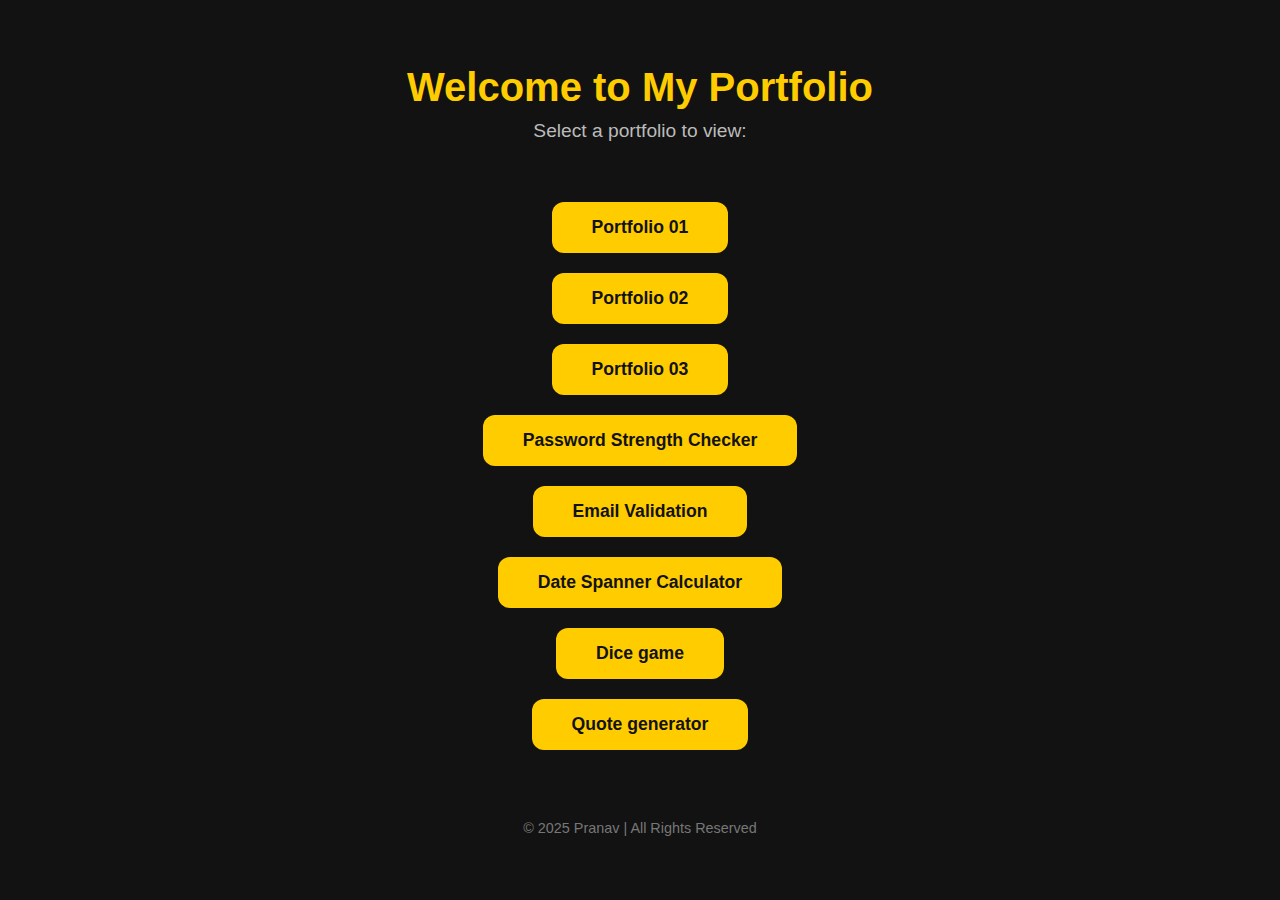
<file: index.html>
<!DOCTYPE html>
<html lang="en">
<head>
    <meta charset="UTF-8">
    <meta name="viewport" content="width=device-width, initial-scale=1.0">
    <title>Index Page</title>
      <link rel="icon"type="image/x-icon" href="images/starcon.png">
    <style>
        /* General Reset */
        * {
            margin: 0;
            padding: 0;
            box-sizing: border-box;
        }

        body {
            font-family: Arial, sans-serif;
            background-color: #121212; /* Dark background */
            color: #eee; /* Light text */
            display: flex;
            flex-direction: column;
            justify-content: center;
            align-items: center;
            min-height: 100vh;
            text-align: center; /* Center all text */
        }

        header {
            text-align: center;
            margin-bottom: 40px;
        }

        header h1 {
            font-size: 2.5rem;
            margin-bottom: 10px;
            color: #ffcc00; /* Gold heading */
        }

        header p {
            font-size: 1.2rem;
            color: #bbb;
        }

        nav {
            text-align: center;
        }

        nav ul {
            list-style: none;
        }

        nav ul li {
            margin: 20px 0;
        }

        nav ul li a {
            text-decoration: none;
            color: #121212;
            background-color: #ffcc00;
            padding: 15px 40px;
            border-radius: 12px;
            font-weight: bold;
            font-size: 1.1rem;
            transition: background-color 0.3s, transform 0.2s;
            display: inline-block;
        }

        nav ul li a:hover {
            background-color: #ffaa00;
            transform: scale(1.05);
        }

        footer {
            margin-top: 50px;
            font-size: 0.9rem;
            color: #777;
            text-align: center;
        }
    </style>
</head>
<body>

    <header>
        <h1>Welcome to My Portfolio</h1>
        <p>Select a portfolio to view:</p>
    </header>

    <main>
        <nav>
            <ul>
                <li><a href="practice.html" target="_blank">Portfolio 01</a></li>
                <li><a href="portfolio.html" target="_blank">Portfolio 02</a></li>
                <li><a href="portfolio3.html" target="_blank">Portfolio 03</a></li>
                <li><a href="password.html" target="_blank">Password Strength Checker</a></li>
                <li><a href="email.html" target="_blank">Email Validation</a></li>
                <li><a href="clock.html" target="_blank">Date Spanner Calculator</a></li>
                <li><a href="games.html" target="_blank">Dice game</a></li>
                <li><a href="quote.html" target="_blank">Quote generator</a></li>
            </ul>
        </nav>
    </main>

    <footer>
        <p>&copy; 2025 Pranav | All Rights Reserved</p>
    </footer>

</body>
</html>
</file>
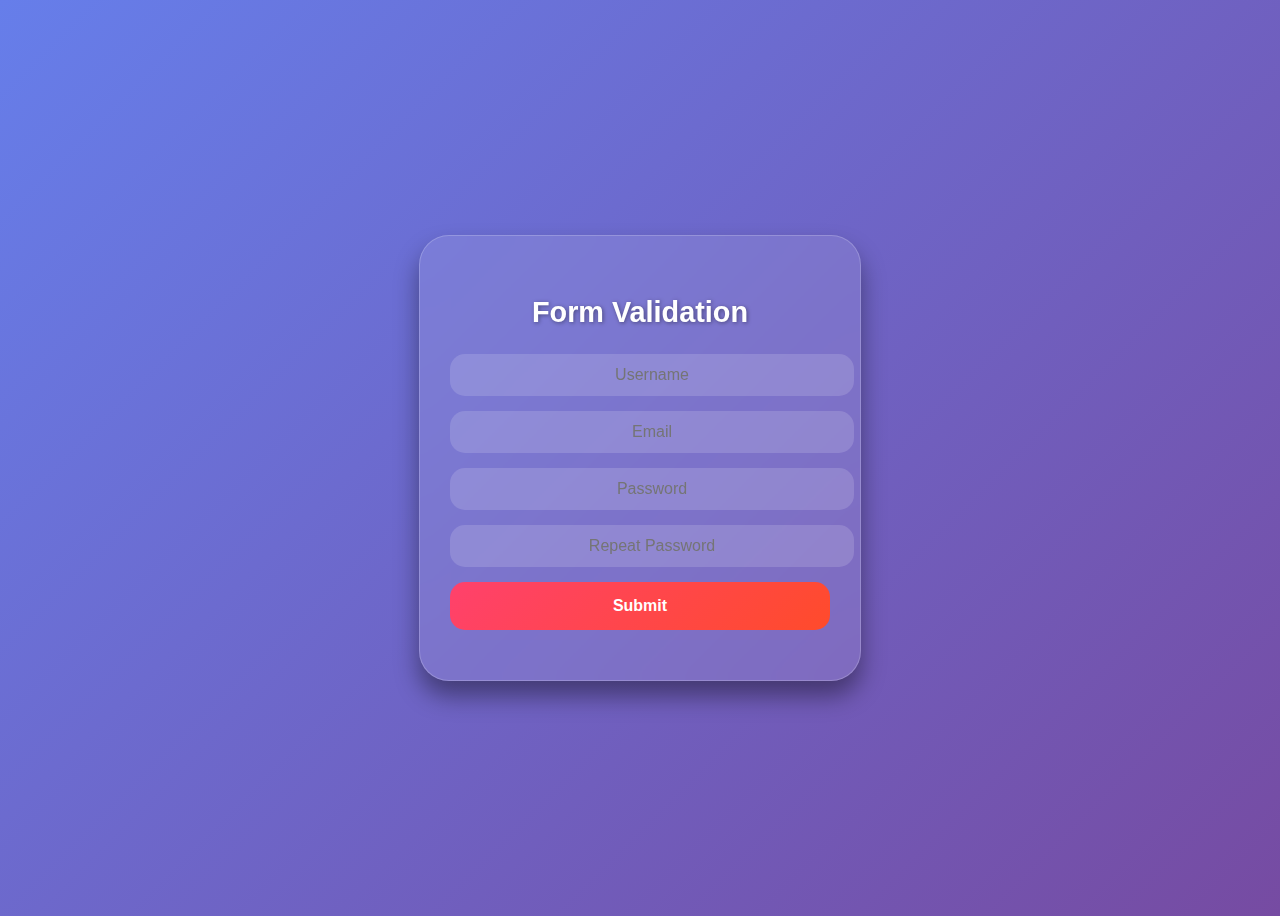
<file: email.html>
<!DOCTYPE html>
<html lang="en">
<head>
<meta charset="UTF-8">
<title>Form Validation</title>
<style>
body {
  font-family: Arial, sans-serif;
  height: 100vh;
  display: flex;
  justify-content: center;
  align-items: center;
  background: linear-gradient(135deg, #667eea, #764ba2);
  color: #fff;
}

.container {
  width: 380px;
  background: rgba(255,255,255,0.1);
  border-radius: 30px;
  padding: 40px 30px;
  text-align: center;
  box-shadow: 0 15px 25px rgba(0,0,0,0.4);
  backdrop-filter: blur(12px);
  border: 1px solid rgba(255,255,255,0.2);
}

h1 {
  margin-bottom: 25px;
  font-size: 1.8rem;
  text-shadow: 1px 1px 4px rgba(0,0,0,0.4);
}

input[type="text"], input[type="password"] {
  width: 100%;
  padding: 12px;
  margin-bottom: 15px;
  border-radius: 15px;
  border: none;
  font-size: 1rem;
  text-align: center;
  background: rgba(255,255,255,0.15);
  color: #fff;
  transition: all 0.3s ease;
}

input:focus {
  background: rgba(255,255,255,0.25);
  box-shadow: 0 0 10px rgba(255,255,255,0.3);
  outline: none;
}

button {
  width: 100%;
  padding: 15px;
  border: none;
  border-radius: 15px;
  font-weight: bold;
  background: linear-gradient(135deg, #ff416c, #ff4b2b);
  cursor: pointer;
  color: #fff;
  font-size: 1rem;
}

button:hover {
  transform: translateY(-2px);
  box-shadow: 0 5px 15px rgba(0,0,0,0.3);
}

#message {
  margin-top: 10px;
  color: #ffeb3b;
  font-size: 0.95rem;
}
</style>
</head>
<body>

<div class="container">
  <h1>Form Validation</h1>
  <form id="myForm">
    <input type="text" id="username" placeholder="Username" required>
    <input type="text" id="email" placeholder="Email" required>
    <input type="password" id="password1" placeholder="Password" required>
    <input type="password" id="password2" placeholder="Repeat Password" required>
    <button type="submit">Submit</button>
    <div id="message"></div>
  </form>
</div>

<script>
const form = document.getElementById('myForm');
const message = document.getElementById('message');

form.addEventListener('submit', (e) => {
  e.preventDefault();
  const username = document.getElementById('username').value;
  const email = document.getElementById('email').value;
  const password1 = document.getElementById('password1').value;
  const password2 = document.getElementById('password2').value;

  let msgs = [];

  if (!username) msgs.push("Username required");
  if (!email.match(/^\S+@\S+\.\S+$/)) msgs.push("Invalid email");
  if (password1.length < 8) msgs.push("Password must be 8+ chars");
  if (password1 !== password2) msgs.push("Passwords do not match");

  if (msgs.length > 0) {
    message.innerHTML = "⚠️ " + msgs.join("<br>");
  } else {
    message.innerHTML = "✅ Form submitted successfully!";
  }
});
</script>
</body>
</html>
</file>
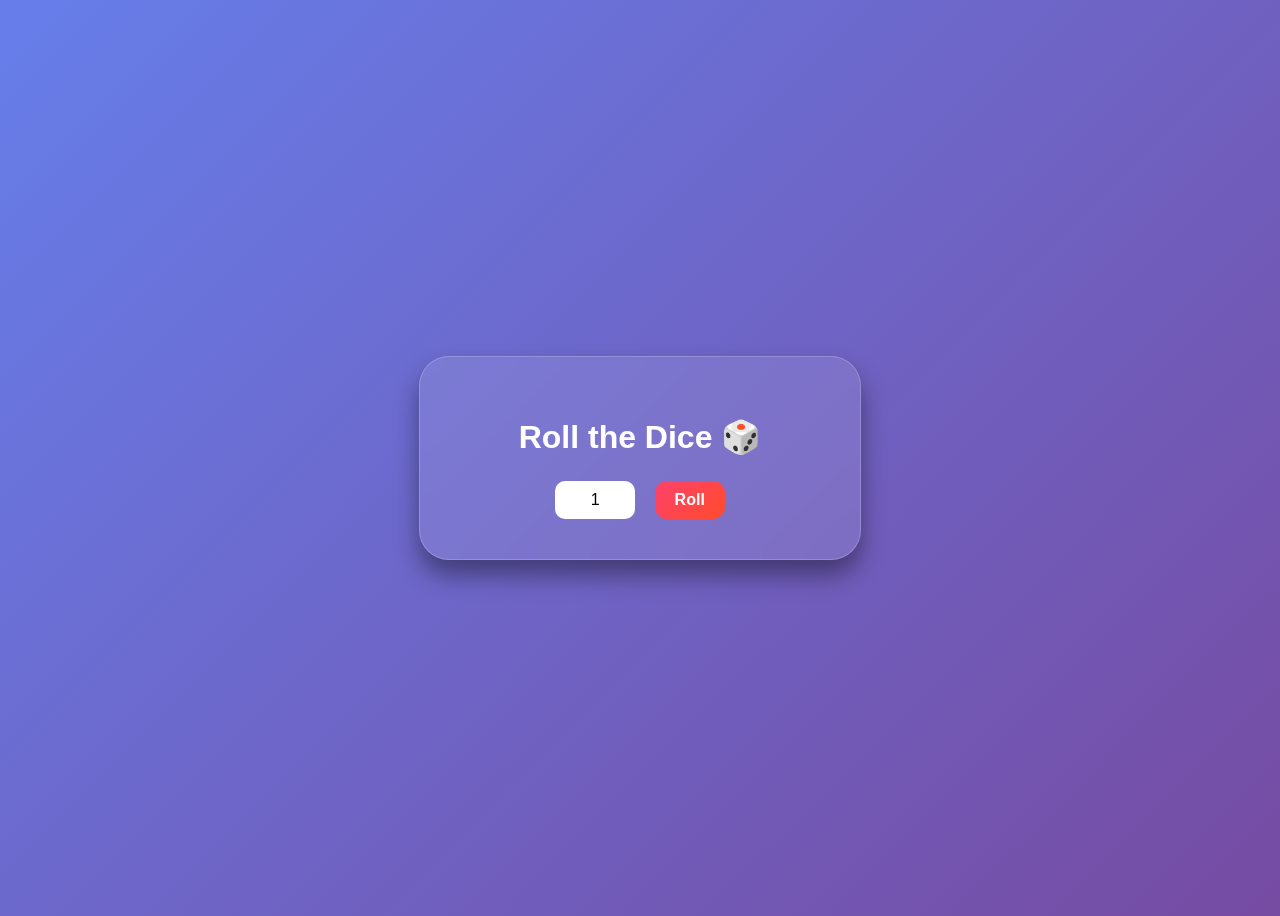
<file: games.html>
<!DOCTYPE html>
<html lang="en">
<head>
<meta charset="UTF-8">
<title>Dice Game</title>
<style>
body {
  font-family: Arial, sans-serif;
  height: 100vh;
  display: flex;
  justify-content: center;
  align-items: center;
  background: linear-gradient(135deg, #667eea, #764ba2);
  color: #fff;
}

.container {
  width: 380px;
  background: rgba(255,255,255,0.1);
  border-radius: 30px;
  padding: 40px 30px;
  text-align: center;
  box-shadow: 0 15px 25px rgba(0,0,0,0.4);
  backdrop-filter: blur(12px);
  border: 1px solid rgba(255,255,255,0.2);
}

h1 {
  margin-bottom: 25px;
}

input[type="text"] {
  width: 60px;
  padding: 10px;
  margin-right: 15px;
  border-radius: 10px;
  border: none;
  text-align: center;
  font-size: 1rem;
}

button {
  padding: 10px 20px;
  border: none;
  border-radius: 12px;
  font-weight: bold;
  background: linear-gradient(135deg, #ff416c, #ff4b2b);
  cursor: pointer;
  color: #fff;
  font-size: 1rem;
  transition: all 0.3s ease;
}

button:hover {
  transform: translateY(-2px);
  box-shadow: 0 5px 15px rgba(0,0,0,0.3);
}
</style>
</head>
<body>

<div class="container">
  <h1>Roll the Dice 🎲</h1>
  <input type="text" id="dice1" value="1" readonly>
  <button onclick="rollDice()">Roll</button>
</div>

<script>
function rollDice() {
  const dice1 = Math.floor(Math.random()*6)+1;
  document.getElementById('dice1').value = dice1;
}
</script>
</body>
</html>
</file>
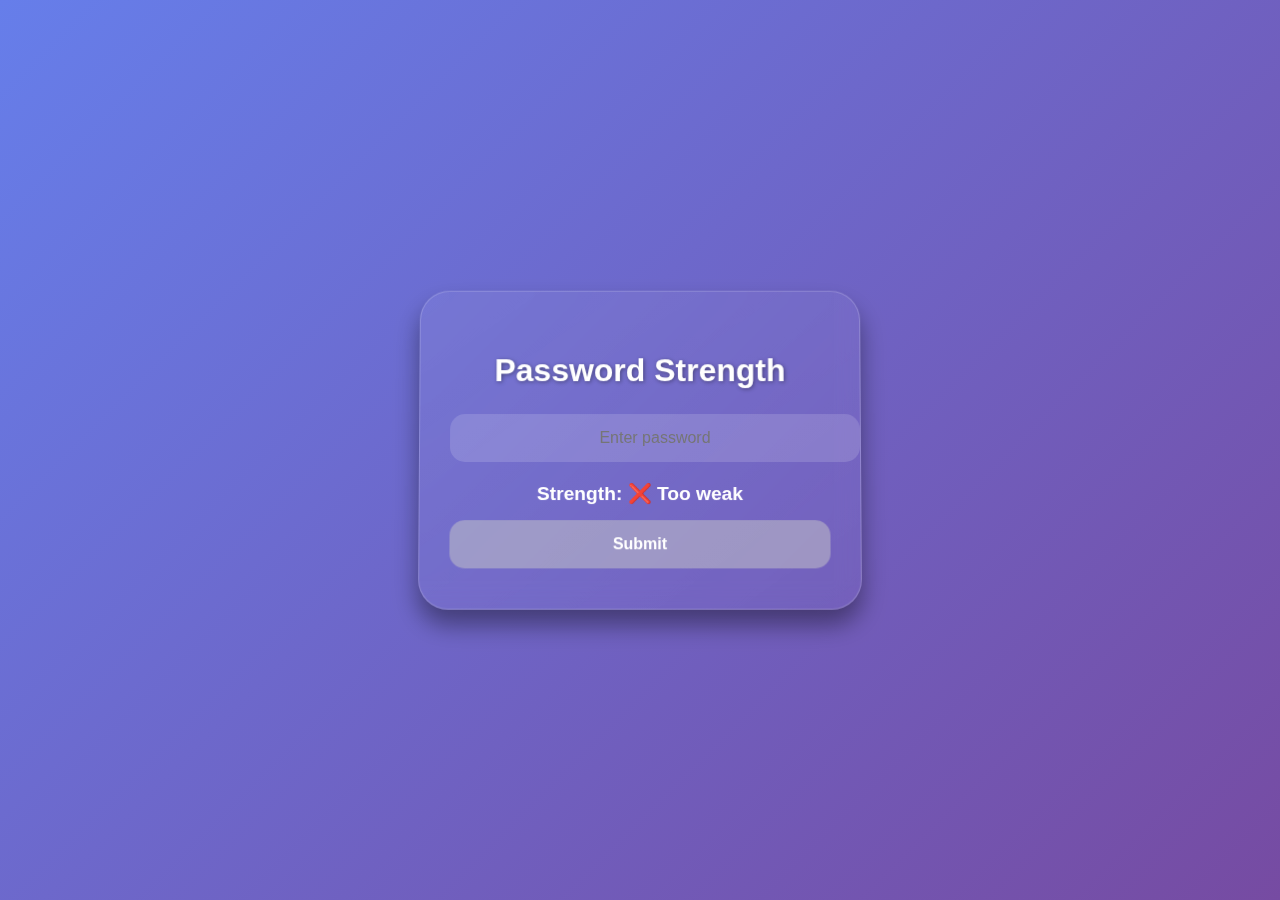
<file: password.html>
<!DOCTYPE html>
<html lang="en">
<head>
<meta charset="UTF-8">
<title>Password Strength Checker</title>
<style>
body {
  font-family: Arial, sans-serif;
  height: 100vh;
  margin: 0;
  display: flex;
  justify-content: center;
  align-items: center;
  background: linear-gradient(135deg, #667eea, #764ba2);
  color: #fff;
}

/* ===== New Box Design ===== */
.container {
  width: 380px;
  background: linear-gradient(145deg, #ffffff10, #ffffff05);
  border-radius: 30px;
  padding: 40px 30px;
  text-align: center;
  box-shadow: 0 15px 25px rgba(0,0,0,0.4);
  backdrop-filter: blur(12px);
  border: 1px solid rgba(255,255,255,0.2);
  transform: perspective(600px) rotateX(1deg);
}

/* Header */
h1 {
  font-size: 2rem;
  margin-bottom: 25px;
  text-shadow: 1px 1px 4px rgba(0,0,0,0.4);
}

/* Input */
input[type="password"] {
  width: 100%;
  padding: 15px;
  margin-bottom: 20px;
  border-radius: 15px;
  border: none;
  font-size: 1rem;
  text-align: center;
  background: rgba(255,255,255,0.15);
  color: #fff;
  transition: all 0.3s ease;
}

input[type="password"]:focus {
  background: rgba(255,255,255,0.25);
  box-shadow: 0 0 15px rgba(255,255,255,0.3);
  outline: none;
}

/* Feedback Text */
#strength-text {
  font-weight: bold;
  margin-bottom: 10px;
  font-size: 1.2rem;
}

#strength-tips {
  font-size: 0.9rem;
  color: #ffeb3b;
  margin-bottom: 15px;
}

/* Button */
button {
  width: 100%;
  padding: 15px;
  border: none;
  border-radius: 15px;
  font-weight: bold;
  background: linear-gradient(135deg, #ff416c, #ff4b2b);
  cursor: pointer;
  color: #fff;
  font-size: 1rem;
  transition: all 0.3s ease;
}

button:hover {
  transform: translateY(-3px);
  box-shadow: 0 8px 20px rgba(0,0,0,0.3);
}

button:disabled {
  background: rgba(200,200,200,0.5);
  cursor: not-allowed;
}
</style>
</head>
<body>

<div class="container">
  <h1>Password Strength</h1>
  <form id="passwordForm">
    <input type="password" id="password" placeholder="Enter password" required>
    <div id="strength-text">Strength: ❌ Too weak</div>
    <div id="strength-tips"></div>
    <button type="submit" id="submitBtn" disabled>Submit</button>
  </form>
</div>

<script>
const passwordInput = document.getElementById('password');
const strengthText = document.getElementById('strength-text');
const strengthTips = document.getElementById('strength-tips');
const submitBtn = document.getElementById('submitBtn');

passwordInput.addEventListener('input', () => {
  const val = passwordInput.value;
  let strength = 0;
  const tips = [];

  if (val.length >= 8) strength += 1; else tips.push("8+ characters");
  if (/[a-z]/.test(val)) strength += 1; else tips.push("lowercase letter");
  if (/[A-Z]/.test(val)) strength += 1; else tips.push("uppercase letter");
  if (/\d/.test(val)) strength += 1; else tips.push("number");
  if (/[\W_]/.test(val)) strength += 1; else tips.push("special character");

  if (strength <= 2) {
    strengthText.textContent = 'Strength: ❌ Too weak';
    submitBtn.disabled = true;
  } else if (strength === 3 || strength === 4) {
    strengthText.textContent = 'Strength: ⚠️ Medium';
    submitBtn.disabled = false;
  } else {
    strengthText.textContent = 'Strength: ✅ Strong';
    submitBtn.disabled = false;
  }

  strengthTips.textContent = strength < 5 ? "Add: " + tips.join(", ") : "";
});

document.getElementById('passwordForm').addEventListener('submit', (e) => {
  const val = passwordInput.value;
  if (val.length < 8 || !/[a-z]/.test(val) || !/\d/.test(val)) {
    e.preventDefault();
    alert('Password too weak! Must have letters, numbers, and 8+ characters.');
  } else {
    alert('Password submitted successfully! ✅');
  }
});
</script>

</body>
</html>
</file>
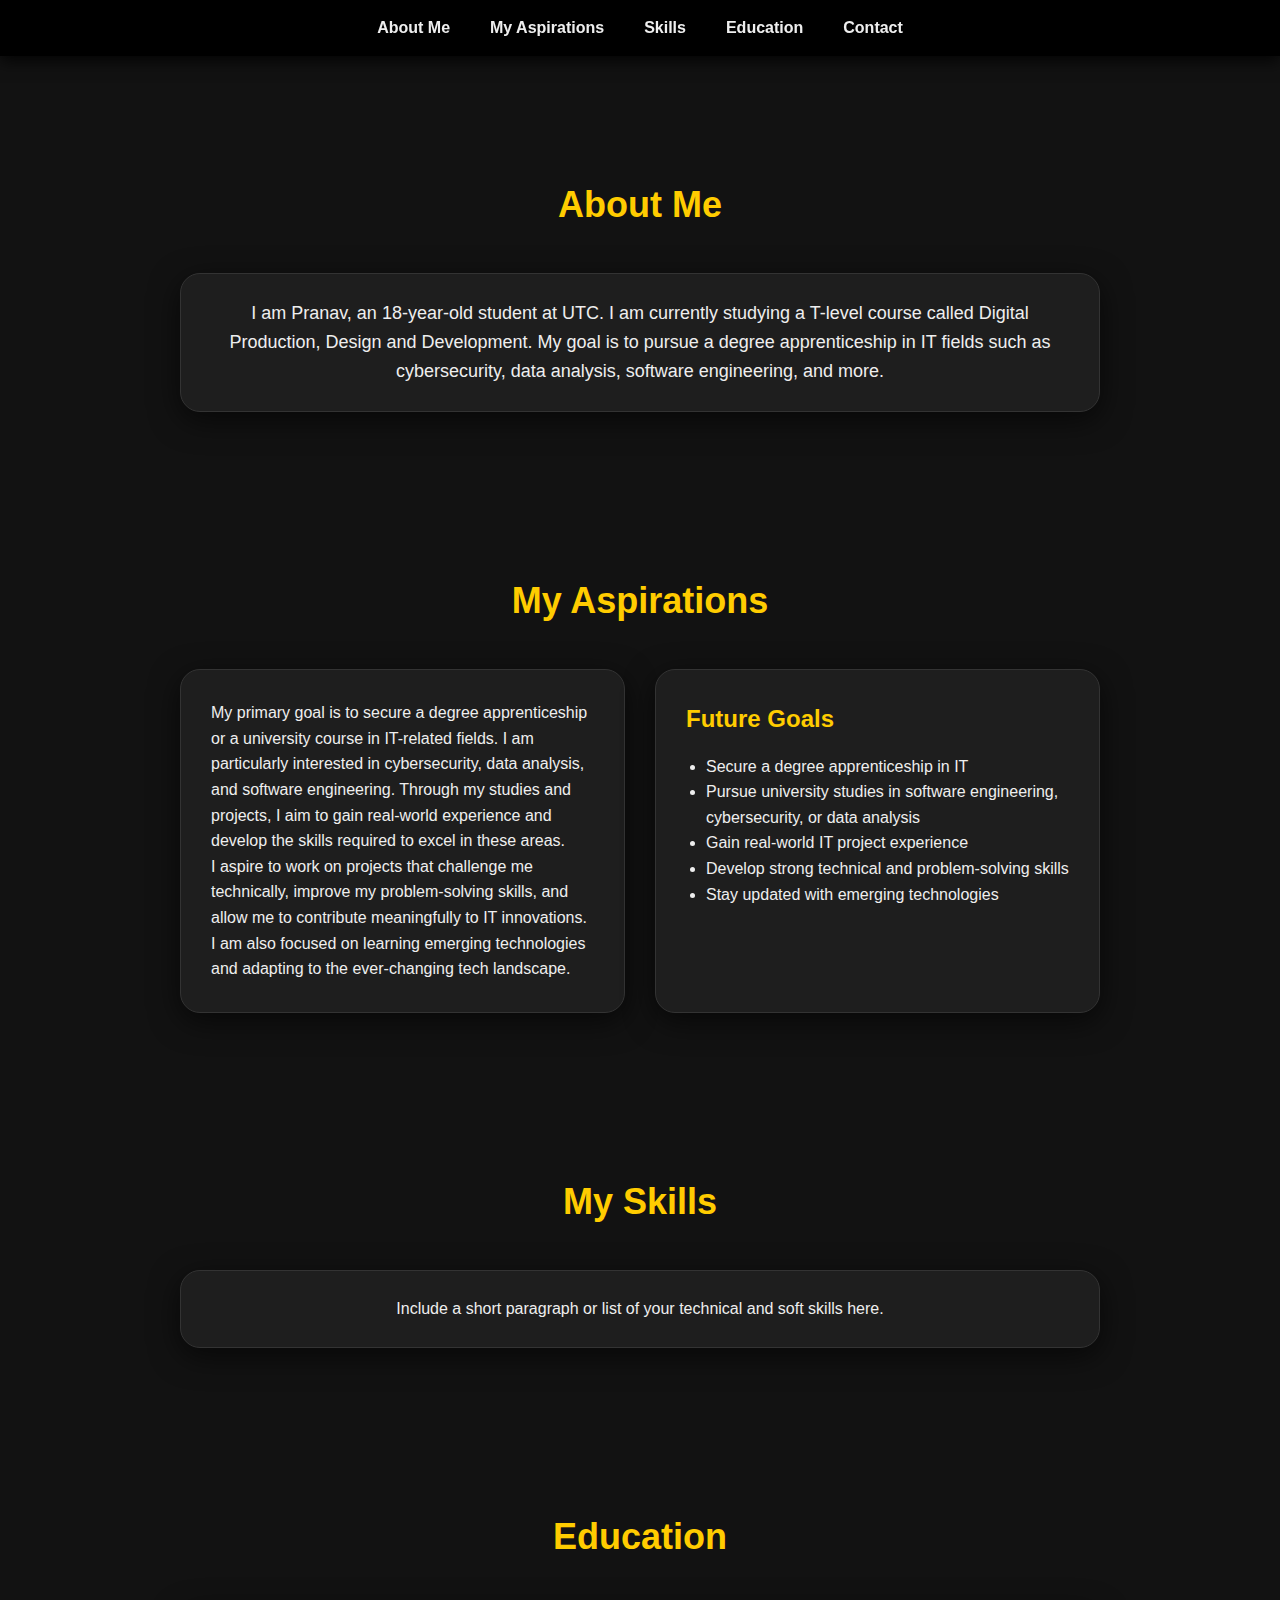
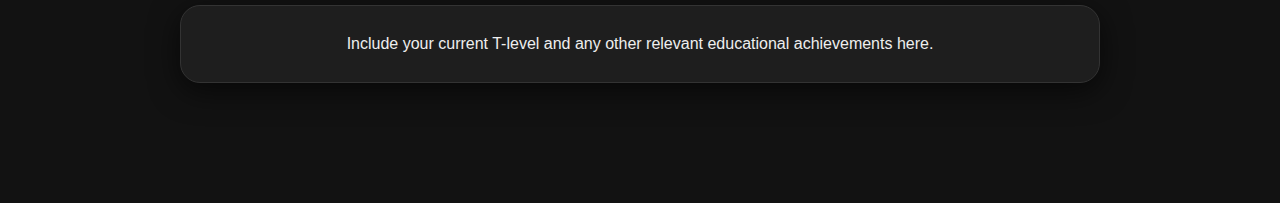
<file: portfolio.html>
<!DOCTYPE html>
<html lang="en">
<head>
  <meta charset="UTF-8">
  <meta name="viewport" content="width=device-width, initial-scale=1.0">
  <title>Pranav's Portfolio</title>
  <link rel="stylesheet" href="styles/home.css">
</head>
<body>

  <!-- Navbar -->
  <nav class="navbar">
    <ul>
      <li><a href="#aboutme">About Me</a></li>
      <li><a href="#aspirations">My Aspirations</a></li>
      <li><a href="#skills">Skills</a></li>
      <li><a href="#education">Education</a></li>
      <li><a href="contact.html">Contact</a></li>
    </ul>
  </nav>

  <!-- About Me Section -->
  <section id="aboutme" class="section aboutme-section">
    <h1>About Me</h1>
    <p>
      I am Pranav, an 18-year-old student at UTC. I am currently studying a T-level course called Digital Production, Design and Development. My goal is to pursue a degree apprenticeship in IT fields such as cybersecurity, data analysis, software engineering, and more.
    </p>
  </section>

  <!-- Aspirations Section -->
  <section id="aspirations" class="section aspirations-section">
    <h1>My Aspirations</h1>
    <div class="aspirations-container">
      <div>
        <p>
          My primary goal is to secure a degree apprenticeship or a university course in IT-related fields. I am particularly interested in cybersecurity, data analysis, and software engineering. Through my studies and projects, I aim to gain real-world experience and develop the skills required to excel in these areas.
        </p>
        <p>
          I aspire to work on projects that challenge me technically, improve my problem-solving skills, and allow me to contribute meaningfully to IT innovations. I am also focused on learning emerging technologies and adapting to the ever-changing tech landscape.
        </p>
      </div>
      <div>
        <h2>Future Goals</h2>
        <ul>
          <li>Secure a degree apprenticeship in IT</li>
          <li>Pursue university studies in software engineering, cybersecurity, or data analysis</li>
          <li>Gain real-world IT project experience</li>
          <li>Develop strong technical and problem-solving skills</li>
          <li>Stay updated with emerging technologies</li>
        </ul>
      </div>
    </div>
  </section>

  <!-- Skills Section -->
  <section id="skills" class="section skills-section">
    <h1>My Skills</h1>
    <p>Include a short paragraph or list of your technical and soft skills here.</p>
  </section>

  <!-- Education Section -->
  <section id="education" class="section education-section">
    <h1>Education</h1>
    <p>Include your current T-level and any other relevant educational achievements here.</p>
  </section>

</body>
</html>
</file>
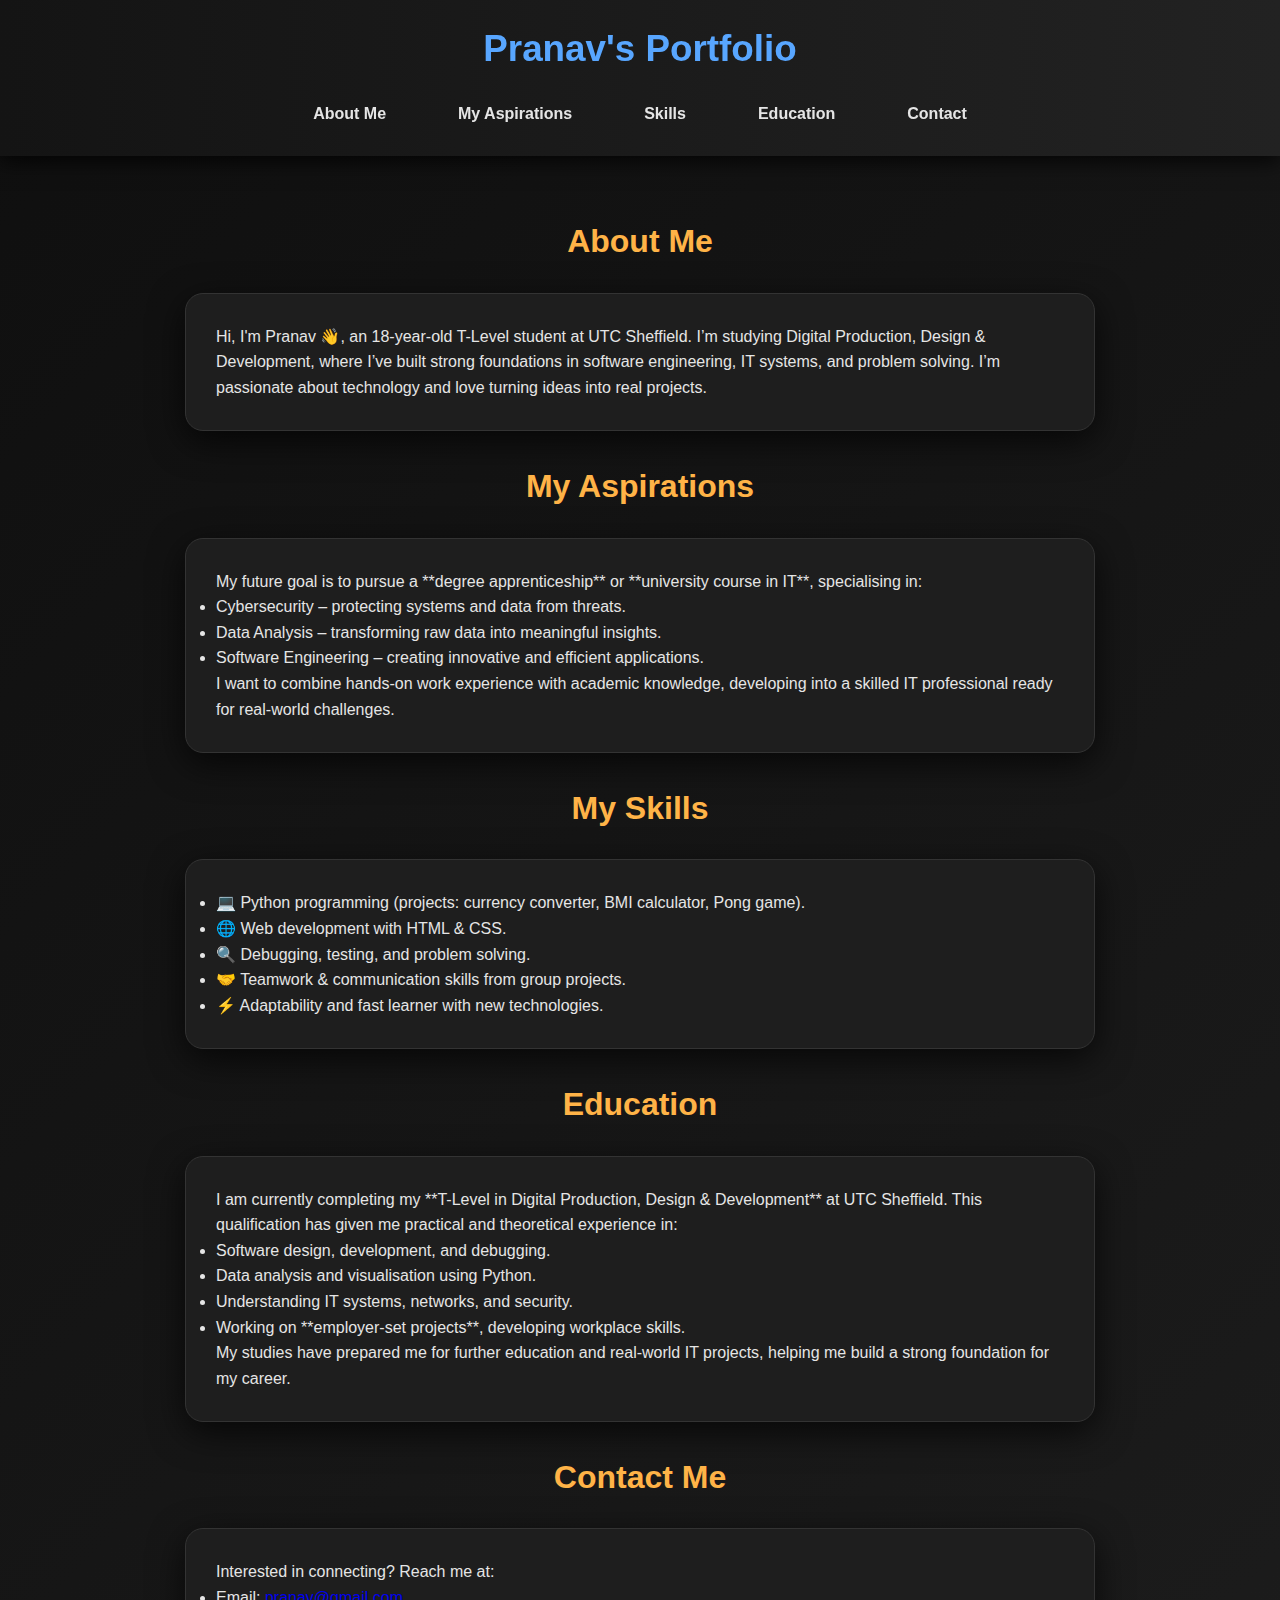
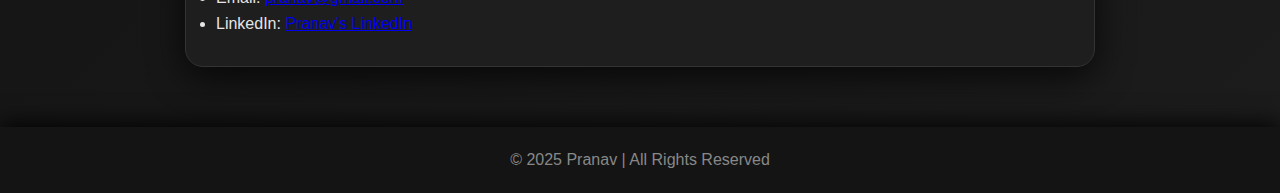
<file: portfolio3.html>
<!DOCTYPE html>
<html lang="en">
<head>
  <meta charset="UTF-8">
  <meta name="viewport" content="width=device-width, initial-scale=1.0">
  <title>Pranav's Portfolio</title>
  <link rel="icon"type="image/x-icon" href="images/starcon.png">

  <link rel="stylesheet" href="styles/port.css">
</head>
<body>
  <header>

    <h1>Pranav's Portfolio</h1>
    <nav>
      <ul>
        <li><a href="#aboutme">About Me</a></li>
        <li><a href="#aspirations">My Aspirations</a></li>
        <li><a href="#skills">Skills</a></li>
        <li><a href="#education">Education</a></li>
        <li><a href="contact.html">Contact</a></li>
      </ul>
    </nav>
  </header>

  <main>
  
    <section id="aboutme">
      <h2>About Me</h2>
      <article>
        <p>
          Hi, I'm Pranav 👋, an 18-year-old T-Level student at UTC Sheffield.  
          I’m studying Digital Production, Design & Development, where I’ve built strong foundations in software engineering, IT systems, and problem solving.  
          I’m passionate about technology and love turning ideas into real projects.
        </p>
      </article>
    </section>

   
    <section id="aspirations">
      <h2>My Aspirations</h2>
      <article>
        <p>
          My future goal is to pursue a **degree apprenticeship** or **university course in IT**, specialising in:
        </p>
        <ul>
          <li>Cybersecurity – protecting systems and data from threats.</li>
          <li>Data Analysis – transforming raw data into meaningful insights.</li>
          <li>Software Engineering – creating innovative and efficient applications.</li>
        </ul>
        <p>
          I want to combine hands-on work experience with academic knowledge, developing into a skilled IT professional ready for real-world challenges.
        </p>
      </article>
    </section>

 
    <section id="skills">
      <h2>My Skills</h2>
      <article>
        <ul>
          <li>💻 Python programming (projects: currency converter, BMI calculator, Pong game).</li>
          <li>🌐 Web development with HTML & CSS.</li>
          <li>🔍 Debugging, testing, and problem solving.</li>
          <li>🤝 Teamwork & communication skills from group projects.</li>
          <li>⚡ Adaptability and fast learner with new technologies.</li>
        </ul>
      </article>
    </section>

    <section id="education">
      <h2>Education</h2>
      <article>
        <p>
          I am currently completing my **T-Level in Digital Production, Design & Development** at UTC Sheffield.  
          This qualification has given me practical and theoretical experience in:
        </p>
        <ul>
          <li>Software design, development, and debugging.</li>
          <li>Data analysis and visualisation using Python.</li>
          <li>Understanding IT systems, networks, and security.</li>
          <li>Working on **employer-set projects**, developing workplace skills.</li>
        </ul>
        <p>
          My studies have prepared me for further education and real-world IT projects, helping me build a strong foundation for my career.
        </p>
      </article>
    </section>

   
    <section id="contact">
      <h2>Contact Me</h2>
      <article>
        <p>Interested in connecting? Reach me at:</p>
        <ul>
          <li>Email: <a href="mailto:pranav@example.com">pranav@gmail.com</a></li>
          <li>LinkedIn: <a href="https://www.linkedin.com/in/pranav-v-125034338/" target="_blank">Pranav's LinkedIn</a></li>
        </ul>
      </article>
    </section>
  </main>

  <footer>
    <p>&copy; 2025 Pranav | All Rights Reserved</p>
  </footer>
</body>
</html>
</file>
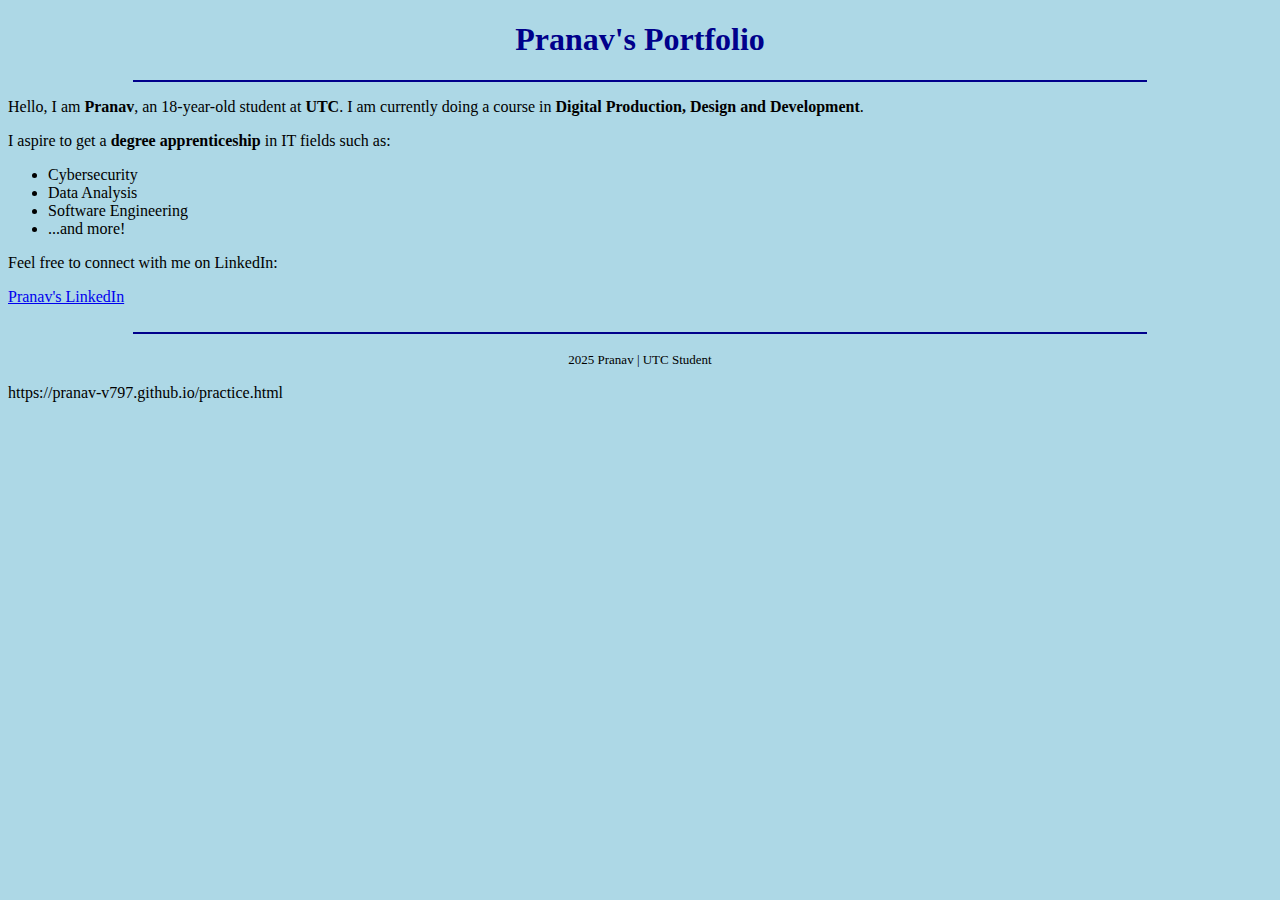
<file: practice.html>
<!DOCTYPE html>
<html>

<head>
  <title>Practice Portfolio</title>
</head>

<body bgcolor="lightblue" text="black">

  <center>
    <h1 style="color:darkblue;">Pranav's Portfolio</h1>
  </center>

  <hr width="80%" color="darkblue">

  <p>Hello, I am <b>Pranav</b>, an 18-year-old student at <b>UTC</b>. I am currently doing a course in <b>Digital Production, Design and Development</b>.</p>

  <p>I aspire to get a <b>degree apprenticeship</b> in IT fields such as:</p>

  <ul>
    <li>Cybersecurity</li>
    <li>Data Analysis</li>
    <li>Software Engineering</li>
    <li>...and more!</li>
  </ul>

  <p>Feel free to connect with me on LinkedIn:</p>

  <a href="https://www.linkedin.com/in/pranav-v-125034338/" target="_blank">Pranav's LinkedIn</a>

  <br><br>
  <hr width="80%" color="darkblue">
  <center>
    <p><font size="2">2025 Pranav | UTC Student</font></p>
  </center>

</body>
</html>


https://pranav-v797.github.io/practice.html
</file>
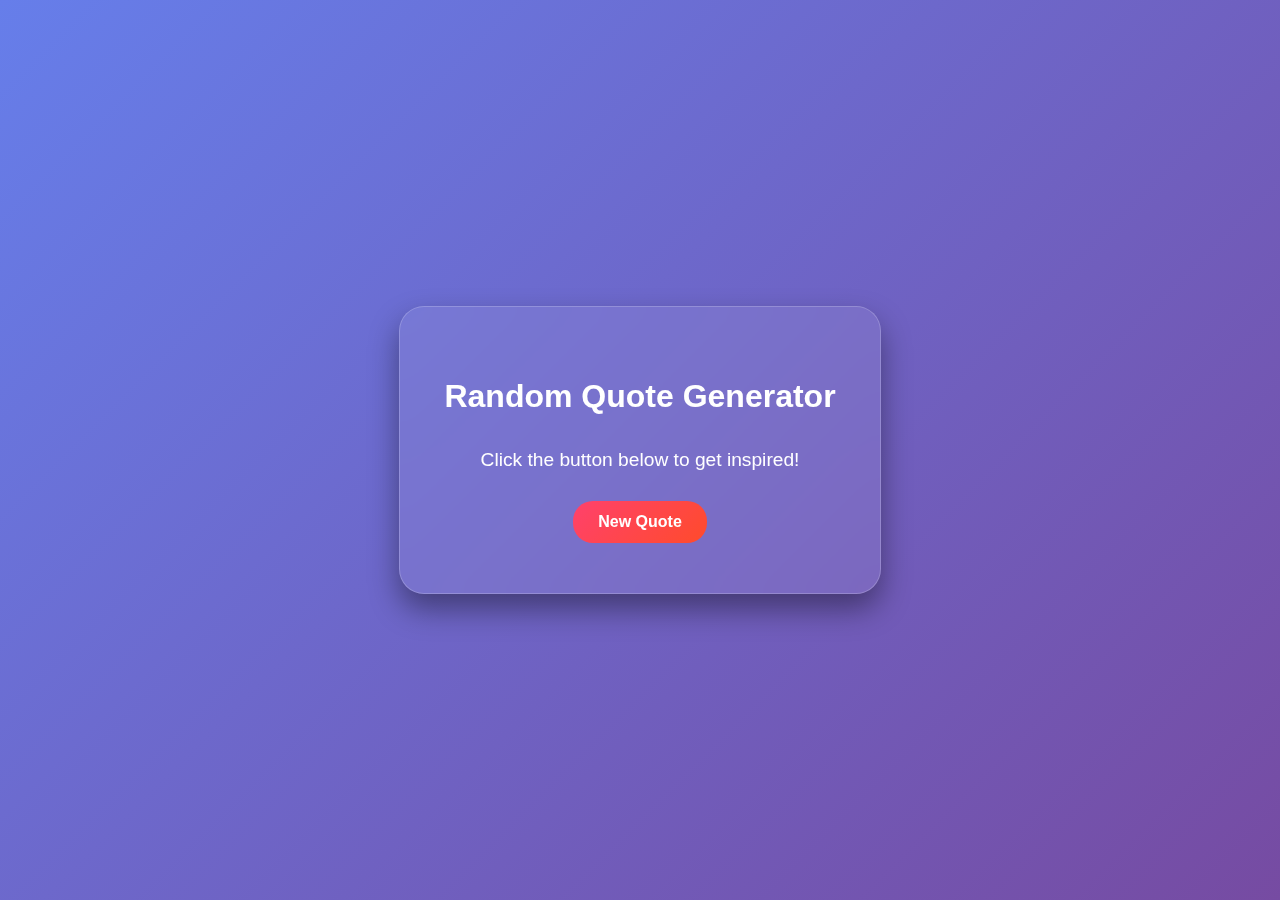
<file: quote.html>
<!DOCTYPE html>
<html lang="en">
<head>
<meta charset="UTF-8">
<title>Random Quote Generator</title>
<style>
body {
  font-family: 'Segoe UI', Tahoma, Geneva, Verdana, sans-serif;
  height: 100vh;
  margin: 0;
  display: flex;
  justify-content: center;
  align-items: center;
  background: linear-gradient(135deg, #667eea, #764ba2);
  color: #fff;
}

.container {
  width: 420px;
  background: rgba(255, 255, 255, 0.08);
  border-radius: 25px;
  padding: 50px 30px;
  text-align: center;
  backdrop-filter: blur(15px);
  box-shadow: 0 15px 30px rgba(0, 0, 0, 0.4);
  border: 1px solid rgba(255, 255, 255, 0.2);
  transition: transform 0.3s ease;
}

.container:hover {
  transform: translateY(-5px);
}

h1 {
  font-size: 2rem;
  margin-bottom: 30px;
  font-weight: 600;
}

#quote {
  font-size: 1.2rem;
  line-height: 1.6;
  margin-bottom: 25px;
  transition: opacity 0.3s ease;
}

button {
  padding: 12px 25px;
  border: none;
  border-radius: 20px;
  background: linear-gradient(135deg, #ff416c, #ff4b2b);
  color: #fff;
  font-weight: bold;
  font-size: 1rem;
  cursor: pointer;
  transition: all 0.3s ease;
}

button:hover {
  transform: translateY(-2px);
  box-shadow: 0 6px 18px rgba(0,0,0,0.3);
}
</style>
</head>
<body>

<div class="container">
  <h1>Random Quote Generator</h1>
  <div id="quote">Click the button below to get inspired!</div>
  <button onclick="generateQuote()">New Quote</button>
</div>

<script>
const quotes = [
  "Believe you can and you're halfway there.",
  "Success is not final, failure is not fatal; it is the courage to continue that counts.",
  "Don't watch the clock; do what it does. Keep going.",
  "The harder you work for something, the greater you'll feel when you achieve it.",
  "Dream it. Wish it. Do it.",
  "Keep your eyes on the stars, and your feet on the ground.",
  "Great things never come from comfort zones.",
  "Small steps every day.",
  "Push yourself, no one else is going to do it for you.",
  "Don't stop when you're tired, stop when you're done.",
  "Strive for progress, not perfection.",
  "Do something today that your future self will thank you for.",
  "Success doesn't come to you, you go to it.",
  "Your only limit is you.",
  "Don't wait for opportunity. Create it.",
  "Hard work beats talent when talent doesn’t work hard.",
  "Mistakes are proof that you are trying.",
  "Motivation gets you started, habit keeps you going.",
  "Stay positive, work hard, make it happen.",
  "Believe in yourself and all that you are.",
  "Great things take time.",
  "Turn your dreams into plans.",
  "Every day is a second chance.",
  "Hustle in silence, let success make the noise."
];

function generateQuote() {
  const quoteDiv = document.getElementById("quote");
  quoteDiv.style.opacity = 0;
  setTimeout(() => {
    const randomIndex = Math.floor(Math.random() * quotes.length);
    quoteDiv.textContent = quotes[randomIndex];
    quoteDiv.style.opacity = 1;
  }, 250);
}
</script>

</body>
</html>
</file>
<file: styles/home.css>
* {
    margin: 0;
    padding: 0;
    box-sizing: border-box;
}


body {
    font-family: 'Arial', sans-serif;
    line-height: 1.6;
    background-color: #121212; 
    color: #eee;               
}


.navbar {
    background-color: #000;
    padding: 15px 0;
    position: sticky;
    top: 0;
    z-index: 1000;
    box-shadow: 0 5px 15px rgba(0,0,0,0.8);
}
.navbar ul {
    display: flex;
    justify-content: center;
    list-style: none;
    flex-wrap: wrap; /* wraps navbar on small screens */
}
.navbar ul li {
    margin: 0 20px;
}
.navbar ul li a {
    color: #eee;
    text-decoration: none;
    font-weight: bold;
    font-size: 16px;
    transition: color 0.3s;
}
.navbar ul li a:hover {
    color: #ffcc00; 
}


.section {
    max-width: 1000px;
    margin: 80px auto;
    padding: 40px;
}


.section h1 {
    text-align: center;
    font-size: 36px;
    color: #ffcc00; 
    margin-bottom: 40px;
}

.aboutme-section p {
    font-size: 18px;
    background-color: #1e1e1e; 
    padding: 25px;
    border-radius: 20px;
    border: 1px solid #333;
    box-shadow: 0 8px 30px rgba(0,0,0,0.6);
    text-align: center;
}


.aspirations-container {
    display: flex;
    flex-wrap: wrap;
    gap: 30px;
    justify-content: center;
}
.aspirations-container div {
    flex: 1;
    min-width: 300px;
    background-color: #1e1e1e;
    border: 1px solid #333;
    border-radius: 20px;
    padding: 30px;
    box-shadow: 0 8px 30px rgba(0,0,0,0.6);
    transition: transform 0.3s, box-shadow 0.3s;
}
.aspirations-container div:hover {
    transform: translateY(-5px);
    box-shadow: 0 12px 35px rgba(0,0,0,0.8);
}
.aspirations-container h2 {
    color: #ffcc00;
    margin-bottom: 15px;
}
.aspirations-container ul {
    margin-left: 20px;
}

/* Skills Section */
.skills-section p {
    background-color: #1e1e1e;
    padding: 25px;
    border-radius: 20px;
    border: 1px solid #333;
    box-shadow: 0 8px 30px rgba(0,0,0,0.6);
    text-align: center;
}


.education-section p {
    background-color: #1e1e1e;
    padding: 25px;
    border-radius: 20px;
    border: 1px solid #333;
    box-shadow: 0 8px 30px rgba(0,0,0,0.6);
    text-align: center;
}

/* Responsive */
@media(max-width:768px){
    .aspirations-container {
        flex-direction: column;
        gap: 20px;
    }
    .navbar ul {
        justify-content: center;
        gap: 15px;
    }
}
</file>
<file: styles/port.css>
/* Reset */
* {
  margin: 0;
  padding: 0;
  box-sizing: border-box;
}

body {
  font-family: 'Segoe UI', Tahoma, Geneva, Verdana, sans-serif;
  background: linear-gradient(135deg, #0f0f0f, #1c1c1c);
  color: #e5e5e5;
  line-height: 1.6;
}

/* Header */
header {
  background: linear-gradient(90deg, #141414, #222);
  padding: 20px 0;
  text-align: center;
  box-shadow: 0 5px 20px rgba(0, 0, 0, 0.8);
  position: sticky;
  top: 0;
  z-index: 1000;
}

header h1 {
  color: #58a6ff;
  font-size: 2.3rem;
  margin-bottom: 12px;
}

/* Navbar */
nav ul {
  list-style: none;
  display: flex;
  justify-content: center;
  flex-wrap: wrap;
}

nav ul li {
  margin: 10px 18px;
}

nav ul li a {
  text-decoration: none;
  color: #e5e5e5;
  font-weight: bold;
  font-size: 1rem;
  padding: 10px 18px;
  border-radius: 14px;
  transition: 0.3s, transform 0.2s;
}

nav ul li a:hover {
  background: #58a6ff;
  color: #0f0f0f;
  transform: translateY(-3px);
}

/* Main content */
main {
  max-width: 950px;
  margin: 60px auto;
  padding: 0 20px;
}

section h2 {
  text-align: center;
  font-size: 2rem;
  color: #ffb347;
  margin-bottom: 25px;
}

article {
  background: #1e1e1e;
  padding: 30px;
  border-radius: 18px;
  border: 1px solid #333;
  box-shadow: 0 10px 35px rgba(0, 0, 0, 0.7);
  margin-bottom: 30px;
  transition: transform 0.3s;
}

article:hover {
  transform: scale(1.02);
}

/* Footer */
footer {
  text-align: center;
  padding: 20px 0;
  background: #141414;
  color: #888;
  box-shadow: 0 -5px 20px rgba(0, 0, 0, 0.8);
}
</file>
